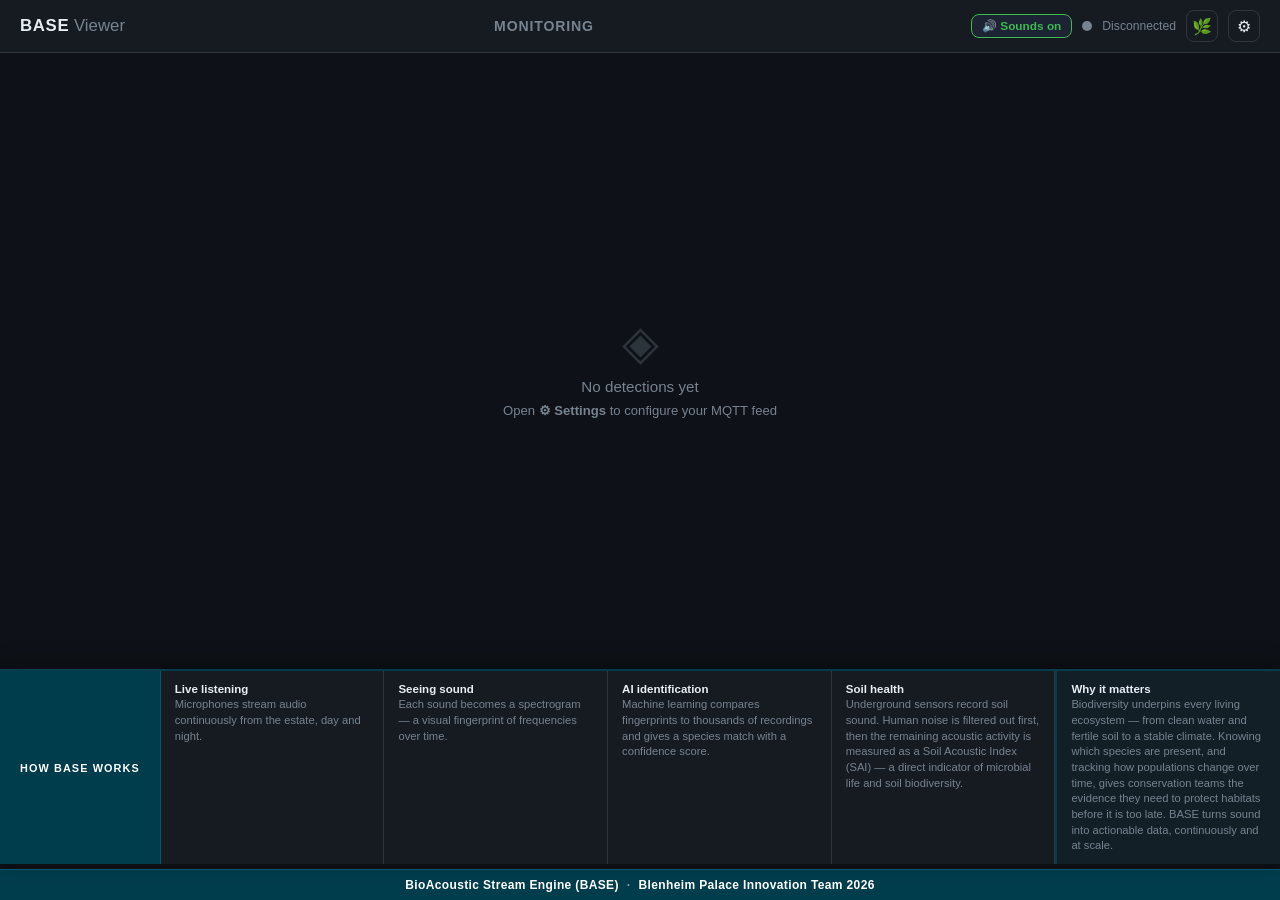
<file: viewer/index.html>
<!DOCTYPE html>
<html lang="en">
<head>
  <meta charset="UTF-8">
  <meta name="viewport" content="width=device-width, initial-scale=1.0">
  <title>BASE Viewer</title>
  <link rel="stylesheet" href="viewer.css">
</head>
<body>

  <header id="header">
    <div id="logo">
      <span class="logo-base">BASE</span><span class="logo-viewer"> Viewer</span>
    </div>
    <div id="live-badge">
      <span id="live-pill">LIVE</span>
      <span id="live-loc-text">Monitoring</span>
      <span id="live-mic-locs"></span>
    </div>
    <div id="header-right">
      <button id="sound-unlock-btn" class="btn btn-sm btn-outline sound-on" onclick="toggleSound()" title="Toggle live soundscape">
        🔊 Sounds on
      </button>
      <div id="conn-dot" class="conn-dot disconnected" title="Disconnected"></div>
      <span id="conn-label">Disconnected</span>
      <button class="icon-btn" id="explainer-btn" onclick="toggleExplainer()" title="How it works">ℹ</button>
      <button class="icon-btn" onclick="showAbout()" title="About BASE">🌿</button>
      <button class="icon-btn" onclick="showSettings()" title="Settings">⚙</button>
    </div>
  </header>

  <main id="main">
    <div id="gallery-grid"></div>
    <div id="empty-state">
      <div class="empty-icon">◈</div>
      <p>No detections yet</p>
      <p class="hint">Open <strong>⚙ Settings</strong> to configure your MQTT feed</p>
    </div>
  </main>

  <!-- Settings panel -->
  <div id="settings-overlay" onclick="hideSettings()"></div>
  <aside id="settings-panel">
    <div class="panel-header">
      <h2>Settings</h2>
      <button class="icon-btn" onclick="hideSettings()">✕</button>
    </div>
    <form id="settings-form" onsubmit="applySettings(event)">
      <div class="form-group">
        <label>Broker WebSocket URL</label>
        <input type="text" id="s-url" placeholder="wss://u1d78101.ala.eu-central-1.emqxsl.com:8084/mqtt" spellcheck="false" oninput="checkBrokerUrl()">
        <small>EMQX WebSocket: <strong>wss://u1d78101.ala.eu-central-1.emqxsl.com:8084/mqtt</strong><br>Port 8883 is TCP-only and won't work in a browser.</small>
        <div id="url-warn" style="display:none;margin-top:6px;padding:7px 10px;background:rgba(210,153,34,0.15);border:1px solid var(--warning);border-radius:var(--radius);font-size:0.75rem;color:var(--warning);line-height:1.5"></div>
      </div>
      <div class="form-group">
        <label>Topic prefix</label>
        <input type="text" id="s-prefix" placeholder="bioacoustics">
      </div>
      <div class="form-group">
        <label>Username</label>
        <input type="text" id="s-username" autocomplete="off" spellcheck="false">
      </div>
      <div class="form-group">
        <label>Password</label>
        <input type="password" id="s-password" autocomplete="off">
      </div>
      <div class="form-group checkbox-group">
        <label>
          <input type="checkbox" id="s-autoconnect">
          Connect automatically on startup
        </label>
      </div>
      <div class="form-actions">
        <button type="button" class="btn btn-outline" onclick="disconnect()">Disconnect</button>
        <button type="submit" class="btn btn-primary">Save &amp; Connect</button>
      </div>
    </form>
  </aside>

  <!-- Species detail modal -->
  <div id="modal-overlay" onclick="hideModal()"></div>
  <div id="species-modal">
    <div class="panel-header">
      <h2 id="modal-title"></h2>
      <button class="icon-btn" onclick="hideModal()">✕</button>
    </div>
    <div id="modal-body"></div>
  </div>

  <!-- About modal -->
  <div id="about-overlay" onclick="hideAbout()">
    <div id="about-modal" onclick="event.stopPropagation()">
      <button class="about-close" onclick="hideAbout()">✕</button>

      <div class="about-header">
        <div class="about-logo">🌿</div>
        <div>
          <h2 class="about-title">BioAcoustic Stream Engine</h2>
          <div class="about-subtitle">BASE &nbsp;·&nbsp; Viewer</div>
        </div>
      </div>

      <p class="about-mission">
        This project was conceived by the Blenheim Palace Innovation Team, combining our own
        work with contributions from pre-trained models and open research. We are excited to
        engage others and to learn together more about our natural world.
      </p>

      <div class="about-section-title">Created by</div>
      <p class="about-creator">
        <strong>David Green</strong> &mdash; Head of Innovation and AI, Blenheim Palace<br>
        <span style="font-size:0.8rem;color:var(--muted)">
          A belief that technology can bring people closer to the natural world — making
          acoustic biodiversity monitoring open, accessible, and shareable.
        </span>
      </p>

      <div class="about-section-title">Contributors</div>
      <p style="font-size:0.85rem;color:var(--text);line-height:1.8;margin:0">
        Harry Hanson &nbsp;·&nbsp; Tawhid Shahrior &nbsp;·&nbsp; Dr. Matthias Rolf &nbsp;·&nbsp;
        Max Caminow &nbsp;·&nbsp; Dr. Dave Gasca &nbsp;·&nbsp; Arnaud Fontannaz &nbsp;·&nbsp; Filipe Salbany
      </p>

      <div class="about-section-title">Powered by</div>
      <div class="about-credits">
        <div class="about-credit-row">🐦 <strong>BirdNET-Analyzer</strong> &mdash; Cornell Lab of Ornithology &amp; TU Chemnitz</div>
        <div class="about-credit-row">🦇 <strong>BatDetect2</strong> &mdash; University of Edinburgh, Caltech &amp; UCL</div>
        <div class="about-credit-row">🐝 <strong>BuzzDetect v1.0.1</strong> &mdash; OSU Bee Lab, Ohio State University</div>
        <div class="about-credit-row">🌱 <strong>Soil Acoustic Index</strong> &mdash; Blenheim Palace Innovation Team</div>
      </div>

      <div class="about-section-title">Contributor &amp; Inspiration</div>
      <p style="font-size:0.82rem;color:var(--muted);margin:0">
        <strong style="color:var(--text)">Dr. Curt Lamberth</strong> is both a contributor to and an
        inspiration for this project. Originally trained as a chemist, Curt spent time in industry and
        worked as an environmental consultant for twenty years. He now combines inventing electronic
        gadgets, sensors and wireless systems with his passion for environmental conservation — with
        specific interests in eco-hydrology, plants, micro-lepidoptera, and the application of
        technology in science.
      </p>

      <div class="about-footer">
        <span>MIT Licence &nbsp;·&nbsp; Open Source</span>
        <a href="https://github.com/blenheiminnovation/BioAcousticStreamEngine" target="_blank" class="about-github">GitHub ↗</a>
      </div>
    </div>
  </div>

  <footer id="attribution-footer">
    <span>BioAcoustic Stream Engine (BASE)</span>
    <span class="footer-divider">·</span>
    <span>Blenheim Palace Innovation Team <span id="footer-year"></span></span>
  </footer>

  <!-- Explainer overlay (mobile) -->
  <div id="explainer-overlay" onclick="toggleExplainer()"></div>

  <!-- Explainer tile -->
  <div id="explainer-tile">
    <div class="explainer-header">How BASE Works</div>
    <div class="explainer-body">
      <div class="explainer-section">
        <span class="explainer-dot">●</span>
        <div><strong>Live listening</strong>Microphones stream audio continuously from the estate, day and night.</div>
      </div>
      <div class="explainer-section">
        <span class="explainer-dot">●</span>
        <div><strong>Seeing sound</strong>Each sound becomes a spectrogram — a visual fingerprint of frequencies over time.</div>
      </div>
      <div class="explainer-section">
        <span class="explainer-dot">●</span>
        <div><strong>AI identification</strong>Machine learning compares fingerprints to thousands of recordings and gives a species match with a confidence score.</div>
      </div>
      <div class="explainer-section">
        <span class="explainer-dot">●</span>
        <div><strong>Soil health</strong>Underground sensors record soil sound. Human noise is filtered out first, then the remaining acoustic activity is measured as a Soil Acoustic Index (SAI) — a direct indicator of microbial life and soil biodiversity.</div>
      </div>
      <div class="explainer-section explainer-why">
        <span class="explainer-dot">●</span>
        <div><strong>Why it matters</strong>Biodiversity underpins every living ecosystem — from clean water and fertile soil to a stable climate. Knowing which species are present, and tracking how populations change over time, gives conservation teams the evidence they need to protect habitats before it is too late. BASE turns sound into actionable data, continuously and at scale.</div>
      </div>
    </div>
  </div>

  <script src="mqtt.min.js"></script>
  <script src="viewer.js"></script>
</body>
</html>
</file>
<file: viewer/viewer.css>
:root {
  --bg:       #0e1117;
  --surface:  #161b22;
  --surface2: #1c2333;
  --border:   #30363d;
  --text:     #e6edf3;
  --muted:    #768390;
  --primary:  #388bfd;
  --brand:    #003d4c;
  --success:  #3fb950;
  --warning:  #d29922;
  --danger:   #f85149;
  --radius:   8px;
}

* { box-sizing: border-box; margin: 0; padding: 0; }

body {
  background: var(--bg);
  color: var(--text);
  font-family: -apple-system, BlinkMacSystemFont, 'Segoe UI', sans-serif;
  min-height: 100vh;
}

/* ── Header ── */

#header {
  position: sticky;
  top: 0;
  z-index: 100;
  background: var(--surface);
  border-bottom: 1px solid var(--border);
  display: flex;
  align-items: center;
  justify-content: space-between;
  padding: 10px 20px;
  gap: 12px;
}

.logo-base   { font-weight: 700; font-size: 1.05rem; letter-spacing: 0.04em; }
.logo-viewer { font-weight: 300; font-size: 1.05rem; color: var(--muted); }

#header-right {
  display: flex;
  align-items: center;
  gap: 10px;
  flex-shrink: 0;
}

.conn-dot {
  width: 10px;
  height: 10px;
  border-radius: 50%;
  flex-shrink: 0;
}
.conn-dot.connected    { background: var(--success); box-shadow: 0 0 6px var(--success); }
.conn-dot.disconnected { background: var(--muted); }
.conn-dot.connecting   { background: var(--warning); animation: blink 1s ease-in-out infinite; }

#conn-label { font-size: 0.76rem; color: var(--muted); max-width: 220px; overflow: hidden; text-overflow: ellipsis; white-space: nowrap; }

#live-badge {
  display: flex;
  align-items: center;
  gap: 8px;
  flex: 1;
  justify-content: center;
}
#live-pill {
  display: none;
  padding: 2px 9px;
  border-radius: 4px;
  background: var(--danger);
  color: #fff;
  font-size: 0.68rem;
  font-weight: 700;
  letter-spacing: 0.10em;
}
#live-badge.live-on #live-pill {
  display: inline;
  animation: blink 2s ease-in-out infinite;
}
#live-loc-text {
  font-size: 0.88rem;
  font-weight: 700;
  color: var(--muted);
  text-transform: uppercase;
  letter-spacing: 0.06em;
  transition: color 0.3s;
}
#live-badge.live-on #live-loc-text { color: var(--text); }

#live-mic-locs {
  font-size: 0.78rem;
  font-weight: 500;
  color: var(--muted);
}
#live-mic-locs:not(:empty)::before {
  content: '·';
  margin: 0 7px;
  opacity: 0.45;
}

@media (max-width: 520px) {
  #live-loc-text { display: none; }
  #live-pill { font-size: 0.65rem; }
}

#sound-unlock-btn { display: flex; }
#sound-unlock-btn.sound-on { background: var(--surface2); border-color: var(--success); color: var(--success); }

@keyframes blink { 0%,100% { opacity:1; } 50% { opacity:0.35; } }

.icon-btn {
  background: none;
  border: 1px solid var(--border);
  color: var(--text);
  width: 32px;
  height: 32px;
  border-radius: var(--radius);
  cursor: pointer;
  font-size: 1rem;
  display: flex;
  align-items: center;
  justify-content: center;
  transition: background 0.15s;
  flex-shrink: 0;
}
.icon-btn:hover { background: var(--surface2); }

/* ── Footer ── */

#attribution-footer {
  position: fixed;
  bottom: 0;
  left: 0;
  right: 0;
  z-index: 100;
  background: var(--brand);
  border-top: 1px solid #005a6e;
  display: flex;
  align-items: center;
  justify-content: center;
  gap: 8px;
  padding: 8px 20px;
  font-size: 0.75rem;
  font-weight: 600;
  color: #fff;
  letter-spacing: 0.03em;
  text-align: center;
}
.footer-divider { opacity: 0.5; }

/* ── Explainer tile ── */

#explainer-btn { display: none; }

#explainer-overlay {
  display: none;
  position: fixed;
  inset: 0;
  background: rgba(0,0,0,0.55);
  z-index: 210;
}
#explainer-overlay.open { display: block; }

/* Desktop: full-width bar above footer */
#explainer-tile {
  position: fixed;
  bottom: 36px;
  left: 0;
  right: 0;
  display: flex;
  flex-direction: row;
  align-items: stretch;
  background: var(--surface);
  border-top: 2px solid var(--brand);
  border-bottom: none;
  z-index: 150;
  box-shadow: 0 -4px 20px rgba(0,0,0,0.35);
}
.explainer-header {
  background: var(--brand);
  display: flex;
  align-items: center;
  justify-content: center;
  padding: 10px 20px;
  font-size: 0.68rem;
  font-weight: 700;
  color: #fff;
  text-transform: uppercase;
  letter-spacing: 0.1em;
  white-space: nowrap;
  flex-shrink: 0;
  border-right: 1px solid #005a6e;
}
.explainer-body {
  display: flex;
  flex-direction: row;
  flex: 1;
}
.explainer-section {
  flex: 1;
  display: flex;
  flex-direction: column;
  gap: 3px;
  padding: 10px 14px;
  font-size: 0.70rem;
  color: var(--muted);
  line-height: 1.4;
  border-right: 1px solid var(--border);
}
.explainer-section:last-child { border-right: none; }
.explainer-dot { display: none; }

/* Mobile landscape: compact everything, image-dominant cards */
@media (max-height: 500px) and (orientation: landscape) {
  /* Compact header */
  #header { padding: 5px 12px; }
  .logo-base, .logo-viewer { font-size: 0.88rem; }
  #conn-label, #live-loc-text { display: none; }

  /* Hide explainer bar and footer — show ℹ button instead */
  #explainer-tile { display: none !important; }
  #explainer-btn  { display: flex; }
  #attribution-footer { display: none; }

  /* Minimal main padding */
  #main { padding: 6px; padding-bottom: 6px; }

  /* 3-col grid with tighter gaps */
  #gallery-grid { grid-template-columns: repeat(3, 1fr); gap: 6px; }

  /* Overlay card-info on bottom of image — image-dominant layout */
  .gallery-card { position: relative; }
  .card-img-wrap { aspect-ratio: 4 / 3; }
  .card-info {
    position: absolute;
    bottom: 0; left: 0; right: 0;
    padding: 18px 7px 5px;
    background: linear-gradient(transparent, rgba(0,0,0,0.78));
    pointer-events: none;
  }
  .card-name     { font-size: 0.72rem; color: #fff; text-shadow: 0 1px 3px rgba(0,0,0,0.9); }
  .card-loc-badge { display: none; }
  .card-sci, .card-clf, .card-times { display: none; }
}

/* Mobile: hidden by default, opens as centred modal */
@media (max-width: 600px) {
  #explainer-btn { display: flex; }
  #explainer-tile {
    display: none;
    flex-direction: column;
    position: fixed;
    top: 50%;
    left: 50%;
    bottom: auto;
    right: auto;
    transform: translate(-50%, -50%);
    width: min(320px, 88vw);
    border-top: 2px solid var(--brand);
    box-shadow: 0 4px 24px rgba(0,0,0,0.6);
    z-index: 220;
  }
  #explainer-tile.open { display: flex; }
  .explainer-header { border-right: none; border-bottom: 1px solid #005a6e; white-space: normal; padding: 8px 12px; }
  .explainer-body { flex-direction: column; }
  .explainer-section { border-right: none; border-bottom: 1px solid var(--border); padding: 8px 12px; }
  .explainer-section:last-child { border-bottom: none; }
  .explainer-dot { display: inline; color: var(--primary); font-size: 0.55rem; opacity: 0.7; margin-right: 4px; }
}
.explainer-section strong { color: var(--text); display: block; font-size: 0.72rem; }
.explainer-why { border-left: 2px solid var(--brand); background: rgba(0,61,76,0.12); }

/* ── Gallery grid ── */

#main { padding: 20px; padding-bottom: 130px; }

#gallery-grid {
  display: grid;
  grid-template-columns: repeat(4, 1fr);
  gap: 20px;
}

@media (max-width: 800px) {
  #gallery-grid { grid-template-columns: repeat(3, 1fr); gap: 12px; }
  #main { padding: 12px; padding-bottom: 52px; }
}
@media (max-width: 520px) {
  #gallery-grid { grid-template-columns: repeat(2, 1fr); gap: 10px; }
  #main { padding: 10px; }
  #conn-label { display: none; }
  #header { padding: 8px 12px; }
}

#empty-state {
  display: flex;
  flex-direction: column;
  align-items: center;
  justify-content: center;
  min-height: 65vh;
  text-align: center;
  color: var(--muted);
  gap: 8px;
}
.empty-icon  { font-size: 3rem; opacity: 0.3; }
#empty-state p { font-size: 0.95rem; }
#empty-state .hint { font-size: 0.82rem; }

/* ── Gallery cards ── */

.gallery-card {
  background: var(--surface);
  border: 1px solid var(--border);
  border-radius: var(--radius);
  overflow: hidden;
  cursor: pointer;
  transition: transform 0.15s, border-color 0.15s, box-shadow 0.15s;
  animation: cardIn 0.35s ease both;
}
.gallery-card:hover {
  transform: translateY(-3px);
  border-color: var(--primary);
  box-shadow: 0 4px 20px rgba(56,139,253,0.15);
}
.gallery-card.flash {
  animation: cardFlash 0.7s ease both;
}

@keyframes cardIn {
  from { opacity: 0; transform: translateY(10px); }
  to   { opacity: 1; transform: translateY(0);     }
}
@keyframes cardFlash {
  0%   { border-color: var(--primary); box-shadow: 0 0 14px rgba(56,139,253,0.5); }
  100% { border-color: var(--border);  box-shadow: none; }
}

/* Card image */
.card-img-wrap {
  position: relative;
  aspect-ratio: 4 / 3;
  overflow: hidden;
  background: var(--surface2);
}
.card-img-wrap img {
  width: 100%;
  height: 100%;
  object-fit: cover;
  object-position: top center;
  transition: transform 0.3s;
}
.gallery-card:hover .card-img-wrap img { transform: scale(1.04); }
.card-img-wrap img.img-placeholder { opacity: 0.25; object-fit: contain; padding: 20%; }

.card-count {
  position: absolute;
  top: 6px; right: 6px;
  background: rgba(0,0,0,0.65);
  color: #58a6ff;
  font-size: 0.68rem;
  font-weight: 700;
  padding: 2px 7px;
  border-radius: 10px;
}
.card-conf {
  position: absolute;
  bottom: 6px; left: 6px;
  font-size: 0.68rem;
  font-weight: 700;
  padding: 2px 7px;
  border-radius: 10px;
  color: #fff;
}
.conf-high { background: rgba(63,185,80,0.85); }
.conf-med  { background: rgba(210,153,34,0.85); }
.conf-low  { background: rgba(248,81,73,0.80); }

.card-sound-badge {
  position: absolute;
  bottom: 6px; right: 6px;
  font-size: 0.75rem;
  opacity: 0.8;
}

/* Card info */
.card-info     { padding: 8px 10px 10px; }
.card-name-row {
  display: flex;
  align-items: baseline;
  justify-content: space-between;
  gap: 6px;
  margin-bottom: 1px;
}
.card-name     { font-size: 0.82rem; font-weight: 600; flex: 1; min-width: 0; }
.card-loc-badge {
  font-size: 0.60rem;
  font-weight: 600;
  color: var(--success);
  white-space: nowrap;
  flex-shrink: 0;
}
.card-sci    { font-size: 0.67rem; color: var(--muted); font-style: italic; margin-top: 2px; }
.card-clf    { font-size: 0.65rem; color: var(--muted); margin-top: 3px; }
.card-times  {
  display: flex;
  justify-content: space-between;
  font-size: 0.63rem;
  color: var(--muted);
  margin-top: 5px;
}

/* ── Overlay panels ── */

#settings-overlay,
#modal-overlay {
  display: none;
  position: fixed;
  inset: 0;
  background: rgba(0,0,0,0.55);
  z-index: 200;
}
#settings-overlay.open,
#modal-overlay.open { display: block; }

#settings-panel {
  display: none;
  position: fixed;
  right: 0; top: 0; bottom: 0;
  width: min(360px, 100vw);
  background: var(--surface);
  border-left: 1px solid var(--border);
  z-index: 201;
  overflow-y: auto;
  padding: 20px;
}
#settings-panel.open { display: block; }

#species-modal {
  display: none;
  position: fixed;
  top: 50%; left: 50%;
  transform: translate(-50%, -50%);
  width: min(540px, 92vw);
  max-height: 82vh;
  overflow-y: auto;
  background: var(--surface);
  border: 1px solid var(--border);
  border-radius: var(--radius);
  z-index: 201;
  padding: 20px;
}
#species-modal.open { display: block; }

.panel-header {
  display: flex;
  align-items: center;
  justify-content: space-between;
  margin-bottom: 18px;
}
.panel-header h2 { font-size: 1rem; font-weight: 600; }

/* ── Forms ── */

.form-group { margin-bottom: 16px; }
.form-group > label {
  display: block;
  font-size: 0.76rem;
  color: var(--muted);
  margin-bottom: 5px;
}
.form-group input[type="text"],
.form-group input[type="password"] {
  width: 100%;
  padding: 7px 10px;
  background: var(--surface2);
  border: 1px solid var(--border);
  border-radius: var(--radius);
  color: var(--text);
  font-size: 0.85rem;
}
.form-group input:focus { outline: none; border-color: var(--primary); }
.form-group small  { display: block; font-size: 0.69rem; color: var(--muted); margin-top: 4px; line-height: 1.4; }
.checkbox-group > label { display: flex; align-items: center; gap: 8px; color: var(--text); cursor: pointer; font-size: 0.82rem; }
.form-actions { display: flex; gap: 8px; justify-content: flex-end; margin-top: 24px; }

/* ── Buttons ── */

.btn {
  padding: 7px 16px;
  border-radius: var(--radius);
  font-size: 0.82rem;
  font-weight: 600;
  cursor: pointer;
  border: none;
  transition: filter 0.15s;
}
.btn:hover { filter: brightness(1.12); }
.btn-primary { background: var(--primary); color: #fff; }
.btn-outline { background: none; border: 1px solid var(--border); color: var(--text); }
.btn-danger  { background: var(--danger); color: #fff; }
.btn-sm { padding: 4px 10px; font-size: 0.74rem; }

/* ── Modal species detail ── */

.modal-img {
  width: 100%;
  aspect-ratio: 16/9;
  object-fit: cover;
  border-radius: var(--radius);
  margin-bottom: 14px;
}
.modal-meta { font-size: 0.78rem; color: var(--muted); margin-bottom: 16px; line-height: 1.6; }
.modal-section-title { font-size: 0.82rem; font-weight: 600; margin-bottom: 10px; }

/* Sound list */
.sound-list { list-style: none; margin-bottom: 14px; }
.sound-item {
  display: flex;
  align-items: center;
  gap: 8px;
  padding: 7px 0;
  border-bottom: 1px solid var(--border);
  font-size: 0.80rem;
}
.sound-item:last-child { border-bottom: none; }
.sound-name { flex: 1; overflow: hidden; text-overflow: ellipsis; white-space: nowrap; color: var(--muted); }

/* Upload areas */
.upload-area {
  border: 2px dashed var(--border);
  border-radius: var(--radius);
  padding: 18px;
  text-align: center;
  font-size: 0.80rem;
  color: var(--muted);
  cursor: pointer;
  transition: border-color 0.15s, color 0.15s;
  margin-bottom: 10px;
}
.upload-area:hover { border-color: var(--primary); color: var(--text); }

.modal-divider { border: none; border-top: 1px solid var(--border); margin: 18px 0; }

/* ── About modal ── */

#about-overlay {
  display: none;
  position: fixed;
  inset: 0;
  background: rgba(0,0,0,0.6);
  z-index: 300;
  align-items: center;
  justify-content: center;
}
#about-overlay.open { display: flex; }

#about-modal {
  background: var(--surface);
  border: 1px solid var(--border);
  border-radius: 12px;
  padding: 28px;
  max-width: 520px;
  width: 90%;
  max-height: 85vh;
  overflow-y: auto;
  position: relative;
}

.about-close {
  position: absolute;
  top: 14px; right: 16px;
  background: none;
  border: none;
  color: var(--muted);
  font-size: 1rem;
  cursor: pointer;
  padding: 4px 8px;
  border-radius: var(--radius);
  transition: color 0.15s;
}
.about-close:hover { color: var(--text); }

.about-header  { display: flex; align-items: center; gap: 14px; margin-bottom: 16px; }
.about-logo    { font-size: 2.2rem; }
.about-title   { font-size: 1.2rem; font-weight: 700; color: var(--primary); margin: 0; }
.about-subtitle { font-size: 0.78rem; color: var(--muted); font-family: monospace; margin-top: 2px; }

.about-mission {
  font-size: 0.85rem;
  color: var(--text);
  line-height: 1.6;
  border-left: 3px solid var(--primary);
  padding-left: 12px;
  margin: 0 0 18px;
}

.about-section-title {
  font-size: 0.68rem;
  font-weight: 700;
  text-transform: uppercase;
  letter-spacing: 0.8px;
  color: var(--muted);
  margin: 16px 0 8px;
}

.about-creator { font-size: 0.85rem; color: var(--text); line-height: 1.6; margin: 0; }

.about-credits        { display: flex; flex-direction: column; gap: 5px; }
.about-credit-row     { font-size: 0.82rem; color: var(--muted); padding: 5px 10px; background: var(--surface2); border-radius: var(--radius); }
.about-credit-row strong { color: var(--text); }

.about-footer {
  display: flex;
  justify-content: space-between;
  align-items: center;
  margin-top: 20px;
  padding-top: 14px;
  border-top: 1px solid var(--border);
  font-size: 0.75rem;
  color: var(--muted);
}
.about-github       { color: var(--primary); text-decoration: none; font-size: 0.78rem; }
.about-github:hover { text-decoration: underline; }
</file>
